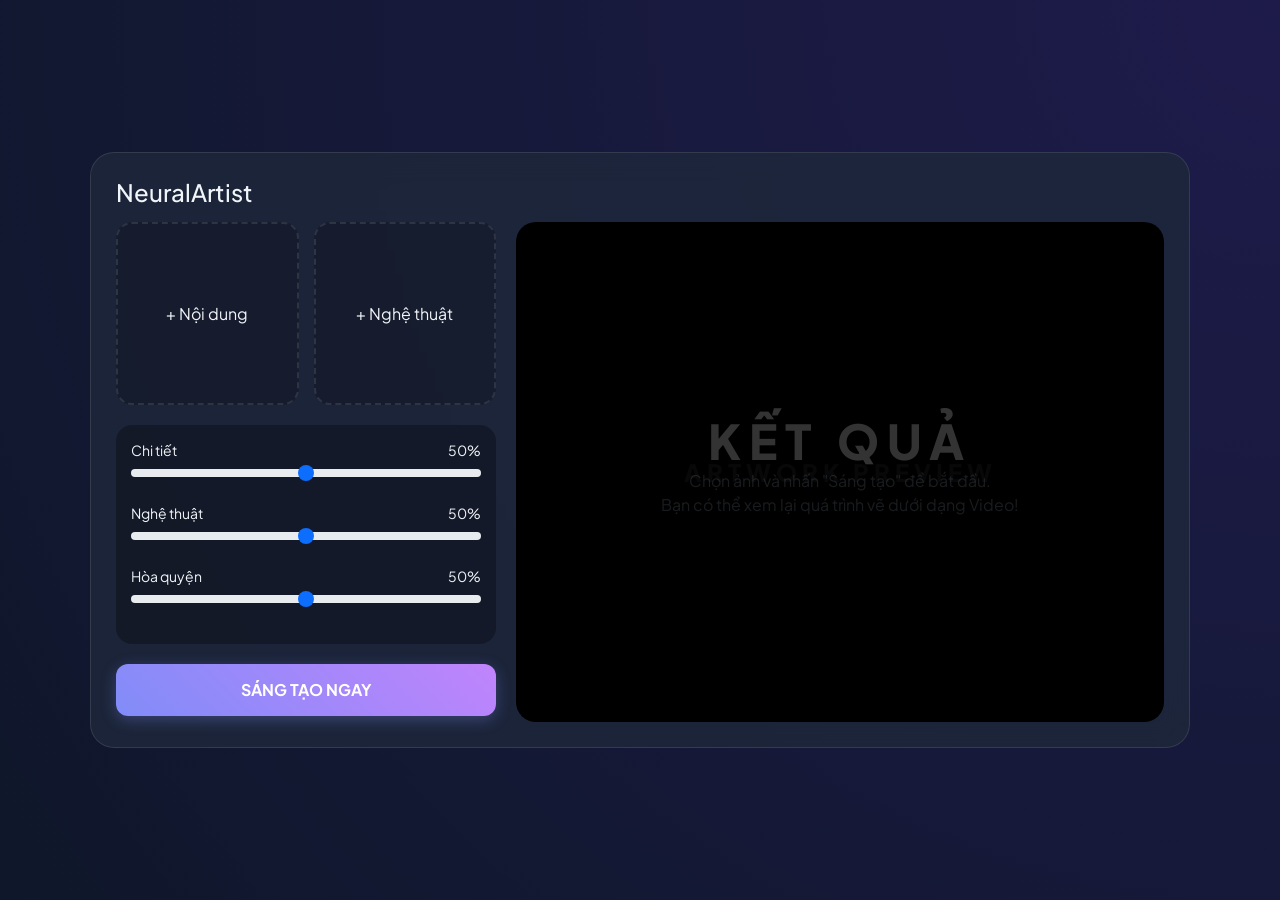
<file: templates/index.html>
<!DOCTYPE html>
<html lang="vi">
<head>
    <meta charset="UTF-8">
    <meta name="viewport" content="width=device-width, initial-scale=1.0">
    <title>NST Software</title>
    <link href="https://cdn.jsdelivr.net/npm/bootstrap@5.3.0/dist/css/bootstrap.min.css" rel="stylesheet">
    <link href="https://fonts.googleapis.com/css2?family=Plus+Jakarta+Sans:wght@400;700&display=swap" rel="stylesheet">
    <link rel="stylesheet" href="/static/css/style.css">
</head>
<body>

<div class="main-wrapper">
    <div class="glass-container">
        <h4 class="brand-logo mb-3">Neural<span>Artist</span></h4>
        
        <div class="content-layout">
            <div class="control-panel">
                <div class="dual-slots">
                    <div class="slot" onclick="openLib('content')">
                        <img id="imgContent">
                        <span>+ Nội dung</span>
                    </div>
                    <div class="slot" onclick="openLib('style')">
                        <img id="imgStyle">
                        <span>+ Nghệ thuật</span>
                    </div>
                </div>

                <div class="parameter-group">
                    <div class="param-item">
                        <div class="d-flex justify-content-between small"><span>Chi tiết</span><span id="valC">50%</span></div>
                        <input type="range" class="form-range" id="cWeight" value="50">
                    </div>
                    <div class="param-item">
                        <div class="d-flex justify-content-between small"><span>Nghệ thuật</span><span id="valS">50%</span></div>
                        <input type="range" class="form-range" id="sWeight" value="50">
                    </div>
                    <div class="param-item">
                        <div class="d-flex justify-content-between small"><span>Hòa quyện</span><span id="valA">50%</span></div>
                        <input type="range" class="form-range" id="aWeight" value="50">
                    </div>
                </div>

                <button class="btn-generate" id="btnRun">SÁNG TẠO NGAY</button>
            </div>

            <div class="result-panel">
                <div class="result-box" id="resultContainer">
                    <div id="initialLabel" class="empty-state">
                        <h1 class="display-label">KẾT QUẢ</h1>
                        <p class="text-muted">Chọn ảnh và nhấn "Sáng tạo" để bắt đầu.<br>Bạn có thể xem lại quá trình vẽ dưới dạng Video!</p>
                    </div>

                    <div id="displayArea" class="d-none w-100 h-100">
                        <img id="imgResult" class="res-media">
                        <video id="videoResult" class="res-media d-none" controls playsinline muted></video>
                        
                        <div class="media-tabs">
                            <button id="btnShowImg" class="active" onclick="switchMedia('img')">ẢNH</button>
                            <button id="btnShowVid" onclick="switchMedia('vid')">VIDEO</button>
                        </div>
                    </div>

                    <div id="loader" class="d-none text-center">
                        <div class="spinner-border text-primary"></div>
                        <p class="mt-2">Đang vẽ...</p>
                    </div>
                </div>
            </div>
        </div>
    </div>
</div>

<input type="file" id="inputContentFile" class="d-none" accept="image/*">
<input type="file" id="inputStyleFile" class="d-none" accept="image/*">

<div class="modal fade" id="libModal" tabindex="-1">
    <div class="modal-dialog modal-dialog-centered modal-lg">
        <div class="modal-content bg-dark text-light border-secondary shadow-lg">
            <div class="modal-header border-secondary">
                <h5 class="modal-title">Chọn hình ảnh</h5>
                <button type="button" class="btn-close btn-close-white" data-bs-dismiss="modal"></button>
            </div>
            <div class="modal-body">
                <div class="text-center mb-4">
                    <button class="btn btn-outline-primary px-4 py-2" onclick="triggerLocalFile()">
                        📁 Tải ảnh từ thiết bị của bạn
                    </button>
                </div>
                
                <div class="hr-text text-muted mb-3">HOẶC CHỌN ẢNH MẪU</div>
                
                <div class="lib-grid" id="libGrid">
                    </div>
            </div>
        </div>
    </div>
</div>

<script src="https://cdn.jsdelivr.net/npm/bootstrap@5.3.0/dist/js/bootstrap.bundle.min.js"></script>
<script src="/static/js/main.js"></script>
</body>
</html>
</file>
<file: static/css/style.css>
:root {
    --bg: #0f172a;
    --card-bg: rgba(30, 41, 59, 0.8);
    --accent-1: #818cf8;
    --accent-2: #c084fc;
    --accent-3: #fb7185;
    --text: #f1f5f9;
}

body, html {
    margin: 0; padding: 0;
    height: 100vh; width: 100vw;
    background: radial-gradient(circle at top right, #1e1b4b, #0f172a);
    color: var(--text);
    font-family: 'Plus Jakarta Sans', sans-serif;
    overflow: hidden; /* Giữ giao diện gọn trong 1 màn hình */
}

.main-wrapper {
    display: flex;
    align-items: center;
    justify-content: center;
    height: 100%;
    width: 100%;
}

.glass-container {
    background: var(--card-bg);
    backdrop-filter: blur(15px);
    border: 1px solid rgba(255, 255, 255, 0.1);
    border-radius: 24px;
    padding: 25px;
    width: 95%;
    max-width: 1100px;
    display: flex;
    flex-direction: column;
}

/* Layout chia đôi cột */
.content-layout {
    display: flex;
    gap: 20px;
    flex-direction: row;
    align-items: stretch;
}

.control-panel { flex: 0 0 380px; } /* Cột điều khiển bên trái */
.result-panel { flex: 1; min-width: 0; } /* Cột kết quả bên phải */

/* Ô chọn ảnh Content/Style */
.dual-slots { display: flex; gap: 15px; margin-bottom: 20px; }
.slot {
    flex: 1; aspect-ratio: 1; background: rgba(0, 0, 0, 0.2);
    border: 2px dashed rgba(255, 255, 255, 0.1); border-radius: 16px;
    display: flex; flex-direction: column; align-items: center; justify-content: center;
    cursor: pointer; position: relative; overflow: hidden;
    transition: 0.3s;
}
.slot:hover { border-color: var(--accent-1); background: rgba(0, 0, 0, 0.3); }
.slot img { position: absolute; width: 100%; height: 100%; object-fit: cover; z-index: 1; }
img:not([src]), img[src=""] { opacity: 0; }

/* Khu vực thanh trượt (Sliders) */
.parameter-group { background: rgba(0,0,0,0.3); padding: 15px; border-radius: 16px; margin-bottom: 20px; }
.param-item { margin-bottom: 12px; }

.btn-generate {
    width: 100%; padding: 14px; border: none; border-radius: 12px;
    background: linear-gradient(45deg, var(--accent-1), var(--accent-2));
    color: white; font-weight: 700; transition: 0.3s;
    box-shadow: 0 4px 15px rgba(129, 140, 248, 0.3);
}
.btn-generate:hover { transform: translateY(-2px); box-shadow: 0 6px 20px rgba(129, 140, 248, 0.4); }

.result-box {
    width: 100%;
    height: 100%;
    min-height: 500px;
    background: #000; /* Nền đen hoàn toàn cho điện ảnh */
    border-radius: 20px;
    position: relative;
    display: flex;
    align-items: center;
    justify-content: center;
    overflow: hidden;
}

/* Chữ mờ ARTWORK PREVIEW khi chưa có ảnh */
.result-box::before {
    content: 'ARTWORK PREVIEW';
    font-weight: 800;
    font-size: 1.5rem;
    color: rgba(255,255,255,0.03);
    letter-spacing: 5px;
    position: absolute;
    z-index: 0;
}

.res-media {
    max-width: 100%;
    max-height: 100%;
    border-radius: 12px;
    z-index: 2;
    object-fit: contain;
}

.media-tabs {
    position: absolute;
    bottom: 20px;
    left: 50%;
    transform: translateX(-50%);
    z-index: 100; /* Luôn nằm trên cùng */
    background: rgba(15, 23, 42, 0.8);
    backdrop-filter: blur(8px);
    padding: 6px;
    border-radius: 50px;
    border: 1px solid rgba(255,255,255,0.1);
    display: flex;
    gap: 5px;
}

.media-tabs button {
    background: none;
    border: none;
    color: rgba(255,255,255,0.7);
    padding: 8px 25px;
    border-radius: 20px;
    font-size: 0.85rem;
    font-weight: 800;
    letter-spacing: 1px;
    transition: 0.3s;
    cursor: pointer;
}

.media-tabs button.active {
    background: var(--accent-1);
    color: white;
}

/* Modal Library */
.lib-grid { 
    display: grid; 
    grid-template-columns: repeat(auto-fill, minmax(120px, 1fr)); 
    gap: 15px; 
    max-height: 400px;
    overflow-y: auto;
    padding: 10px;
}
.lib-img { 
    width: 100%; 
    aspect-ratio: 1; 
    object-fit: cover; 
    border-radius: 12px; 
    cursor: pointer; 
    border: 2px solid transparent;
    transition: 0.2s;
}
.lib-img:hover { border-color: var(--accent-1); transform: scale(1.05); }

/* Trạng thái trống và Loading */
.empty-state { text-align: center; color: rgba(255,255,255,0.2); }
.display-label { font-size: 3rem; font-weight: 900; letter-spacing: 8px; margin: 0; }

#loader { z-index: 5; }

/* Thanh cuộn cho Library */
.lib-grid::-webkit-scrollbar { width: 6px; }
.lib-grid::-webkit-scrollbar-thumb { background: rgba(255,255,255,0.1); border-radius: 10px; }
    
#imgResult, #videoResult {
    width: 100% !important;
    height: 100% !important;
    object-fit: contain; /* Giữ tỉ lệ để không bị méo ảnh */
    background-color: #000;
    image-rendering: -webkit-optimize-contrast; /* Giúp ảnh sắc nét hơn trên trình duyệt */
    display: block;
}
</file>
